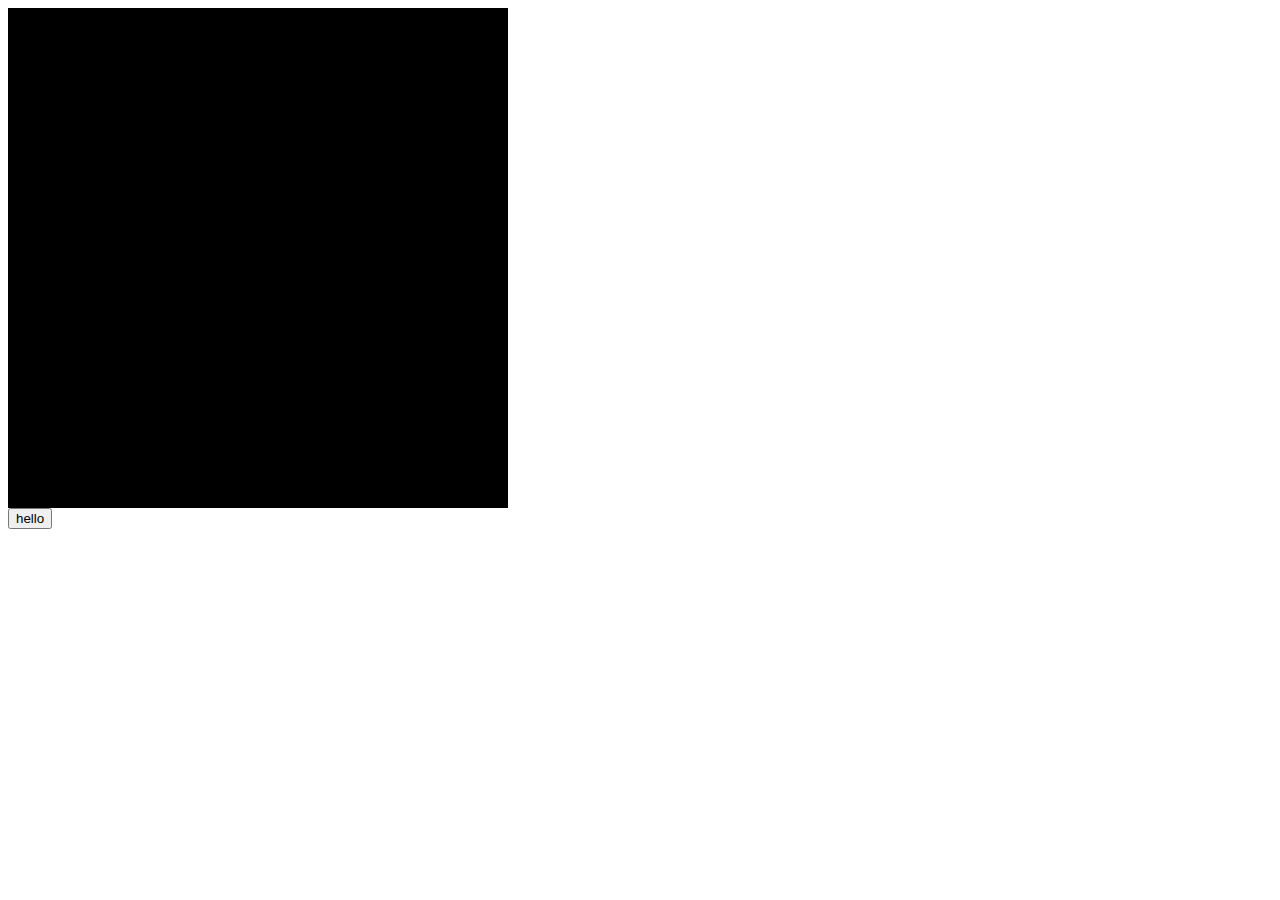
<file: trinig/index.html>
<html>
    <head>
        <link rel="stylesheet" href="index.css">
        <script src="index.js"></script>
    </head>
    <body>
        <div class="container"></div>
        <button onclick="f()">hello</button>
    </body>
</html>
</file>
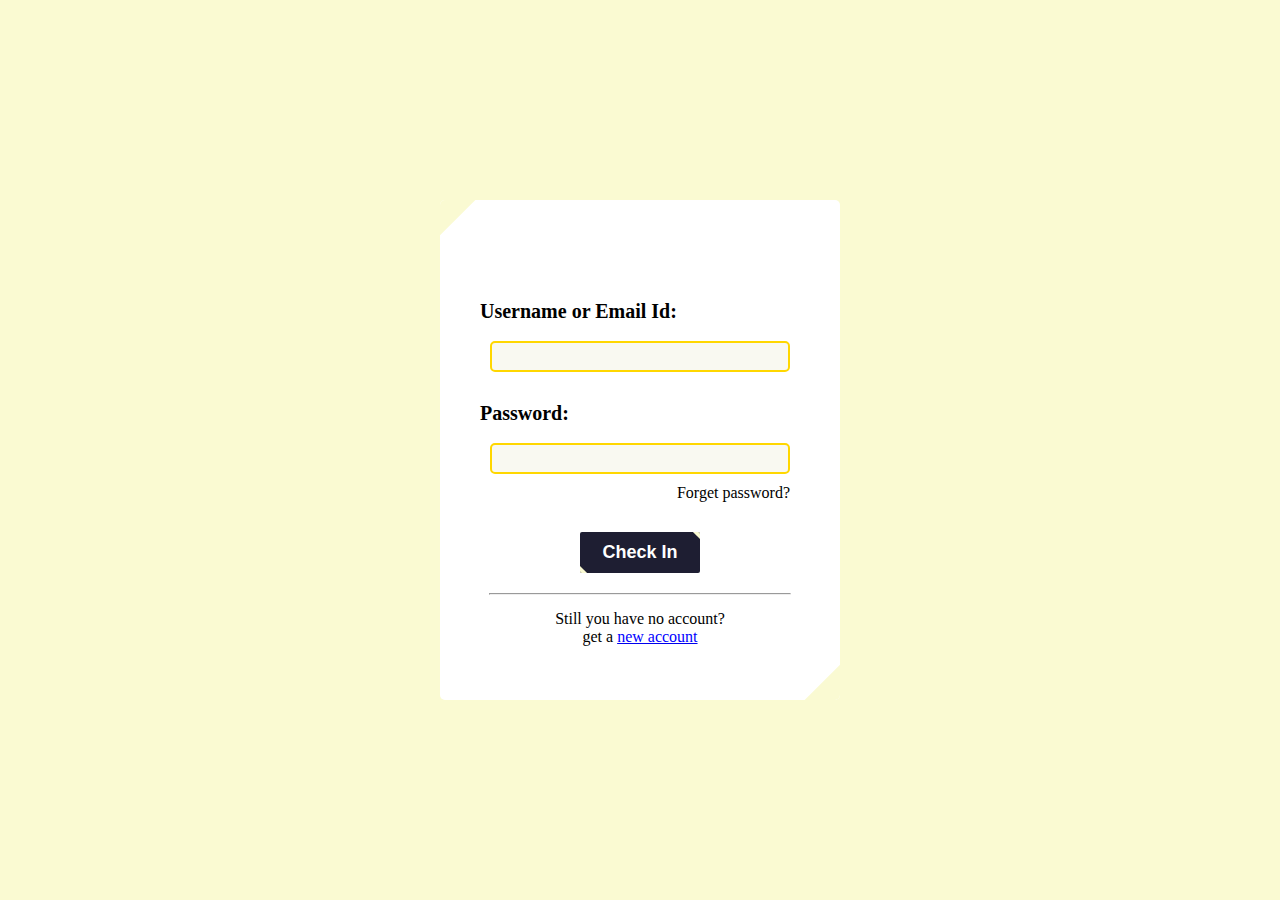
<file: checkIn.html>
<html>
    <head>
        <link rel="stylesheet" href="checkIn.css">
    </head>
    <body>
        <div class="dummy">
            <div class="check-in">
                <form action="https://arunguru00.github.io/project/">
                    <label>Username or Email Id:</label>
                    <input type="text">
                    <label class="password">Password:</label>
                    <input type="password"><span class="nopass">Forget password?</span>
                    <button class="check">Check In</button>
                </form>
                <span class="hr"><hr></span>
                <div class="join">Still you have no account?<div>get a <a href="index.html"><span>new account</span></a></div></div>
            </div>
        </div>
    </body>
</html>
</file>
<file: trinig/index.css>
.container{
    height:500px;width:500px;
    background-color: black;
    color:white;
    font-size:100px;
    overflow: auto;
    display: flex;
}

body{
    overflow: hidden;
}
</file>
<file: checkIn.css>
body{
    background-color: rgb(40, 40, 40);
    color:black;
    margin:0;
}

.dummy,.check-in::after,.check-in::before{
    background-color: lightgoldenrodyellow;
}

.dummy{
    
    color:black;
    height: 100%;
    display: flex;
    justify-content: center;
    align-items: center;
}

.check-in{
    height: 500px;
    width:400px;
    background-color: rgb(255, 255, 255);
    overflow: hidden;
    position: relative;
    border-radius:5px;
}

.check-in::after{
    content: '';
    height:50px;width:50px;
    transform: rotate(45deg);
    top:-25px;left:-25px;
    position:absolute;
}

.check-in::before{
    content: '';
    height:50px;width:50px;
    transform: rotate(45deg);
    bottom:-25px;right:-25px;
    position:absolute;
}


form{
    margin-top:100px;
    margin-left:20px;
}

label{
    display: block;
    
    margin-left: 20px;
    font-weight: bold;
    font-size:20px;
    margin-top:90px;
}


input{
    border-style: solid;
    border-width: 2px;
    border-color:gold;
    display: block;
    margin-top:18px;margin-left:30px;
    width:300px;
    font-size:15px;
    padding:5px 15px;
    border-radius:5px;
    margin-bottom: 0;
    background-color: rgb(249, 249, 241);
}

.password{
    margin-top:30px;
}
.nopass{
    margin-top:10;
    margin-right:50px;
    text-align: right;
    display: block;
}
.check{
    margin-top:30px;margin-left: 120px;
    background-color: rgb(30, 30, 50);
    color:white;
    font-size: 18px;
    border:none;
    padding:10px;
    width:120px; 
    font-weight: bold;
    position: relative;overflow: hidden;
    border-radius: 2px;
}

input:focus{
    outline:none;
}

.check::after{
    content: '';
    height:10px;width:10px;
    transform: rotate(45deg);
    background-color: lightgoldenrodyellow;
    top:-5px;right:-5px;
    position:absolute;
}

.check::before{
    content: '';
    height:10px;width:10px;
    transform: rotate(45deg);
    background-color: lightgoldenrodyellow;
    bottom:-5px;left:-5px;
    position:absolute;
}

hr{
    display: block;
    margin-top:20px;
    width: 300px;
    
}

.join{
    margin-top: 15px;
    display: block;
    text-align: center;
}

.join span{
    color: blue;
}

.join span:hover{
    color:gold;
}

.join span:active{
    color:blue;
}
</file>
